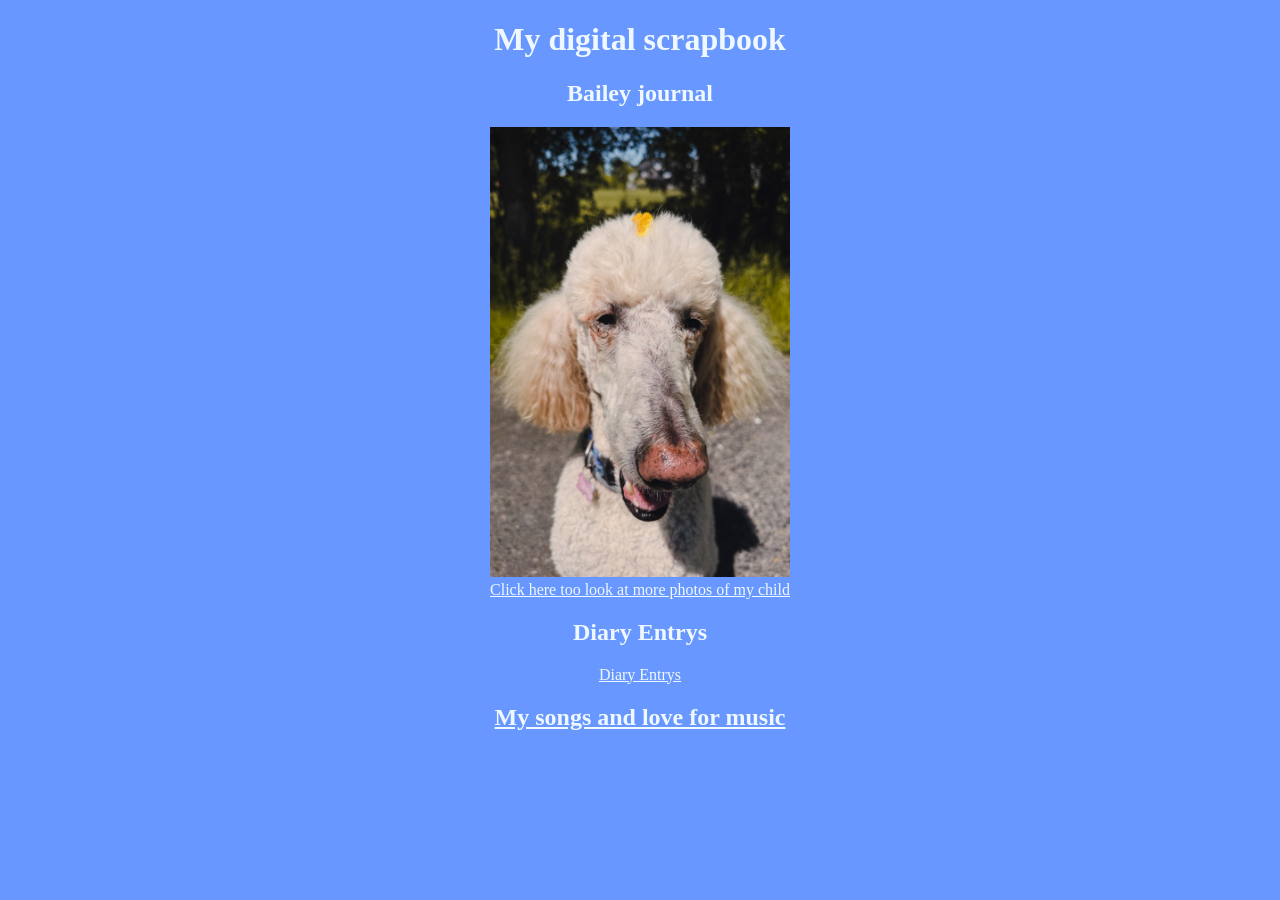
<file: index.html>
<!DOCTYPE html>
<html lang="en">
<head> 
    <meta charset="UTF-8">
    <meta name="viewport" content="width=device=width, initial-scale=1.0">
    <link rel="stylesheet" href="style.css">
    <title> My digital scapbook </title>
</head>

<body>
    <h1> My digital scrapbook </h1>
    <h2> Bailey journal </h2>
    <img src="assets/bailey1.JPEG" alt="bailey photo" class="bailey-photo">
    <br>
    <a href="bailey.html"> Click here too look at more photos of my child </a>


</body>

<body> 
    <h2> Diary Entrys </h2>
    <a href="diary.html"> Diary Entrys </a>
</body>

<body>
    <h2>
        <a href="songs.html"> My songs and love for music </a>
    </h2>
</body>
</html>
</file>
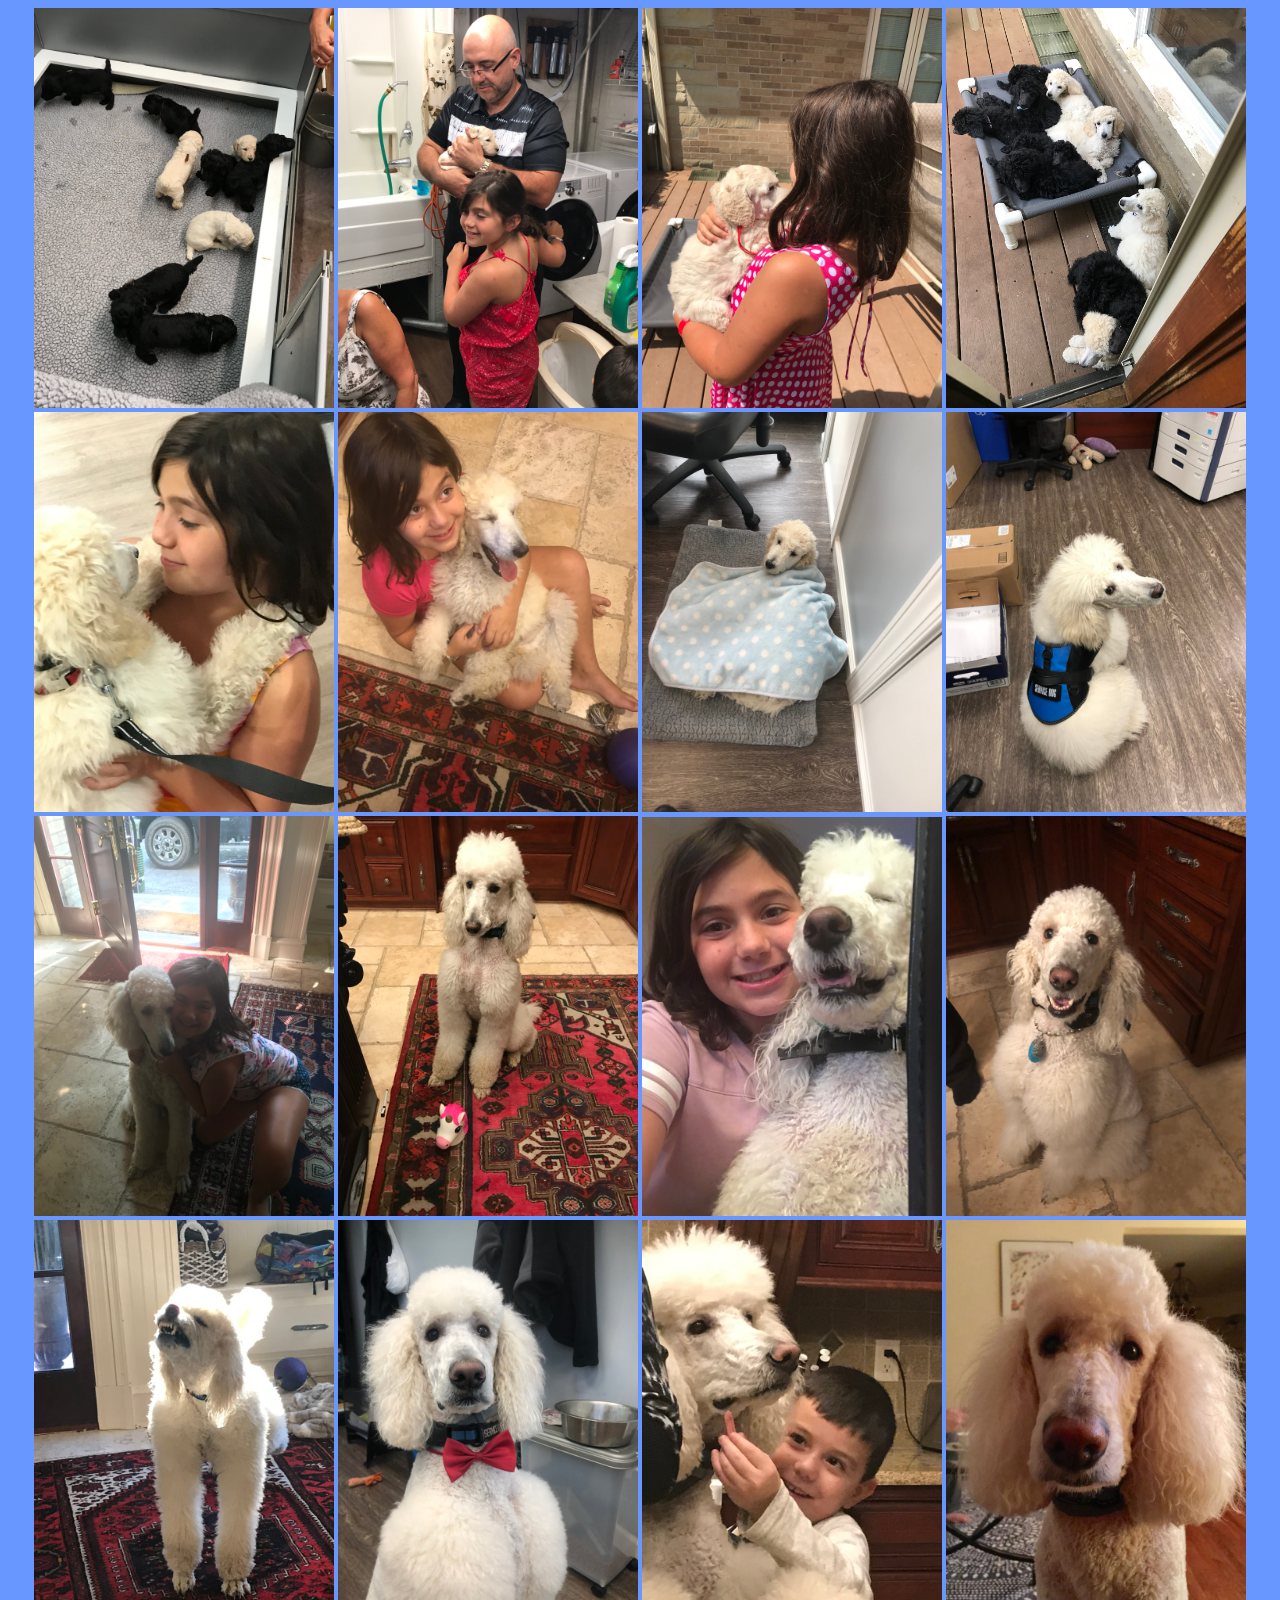
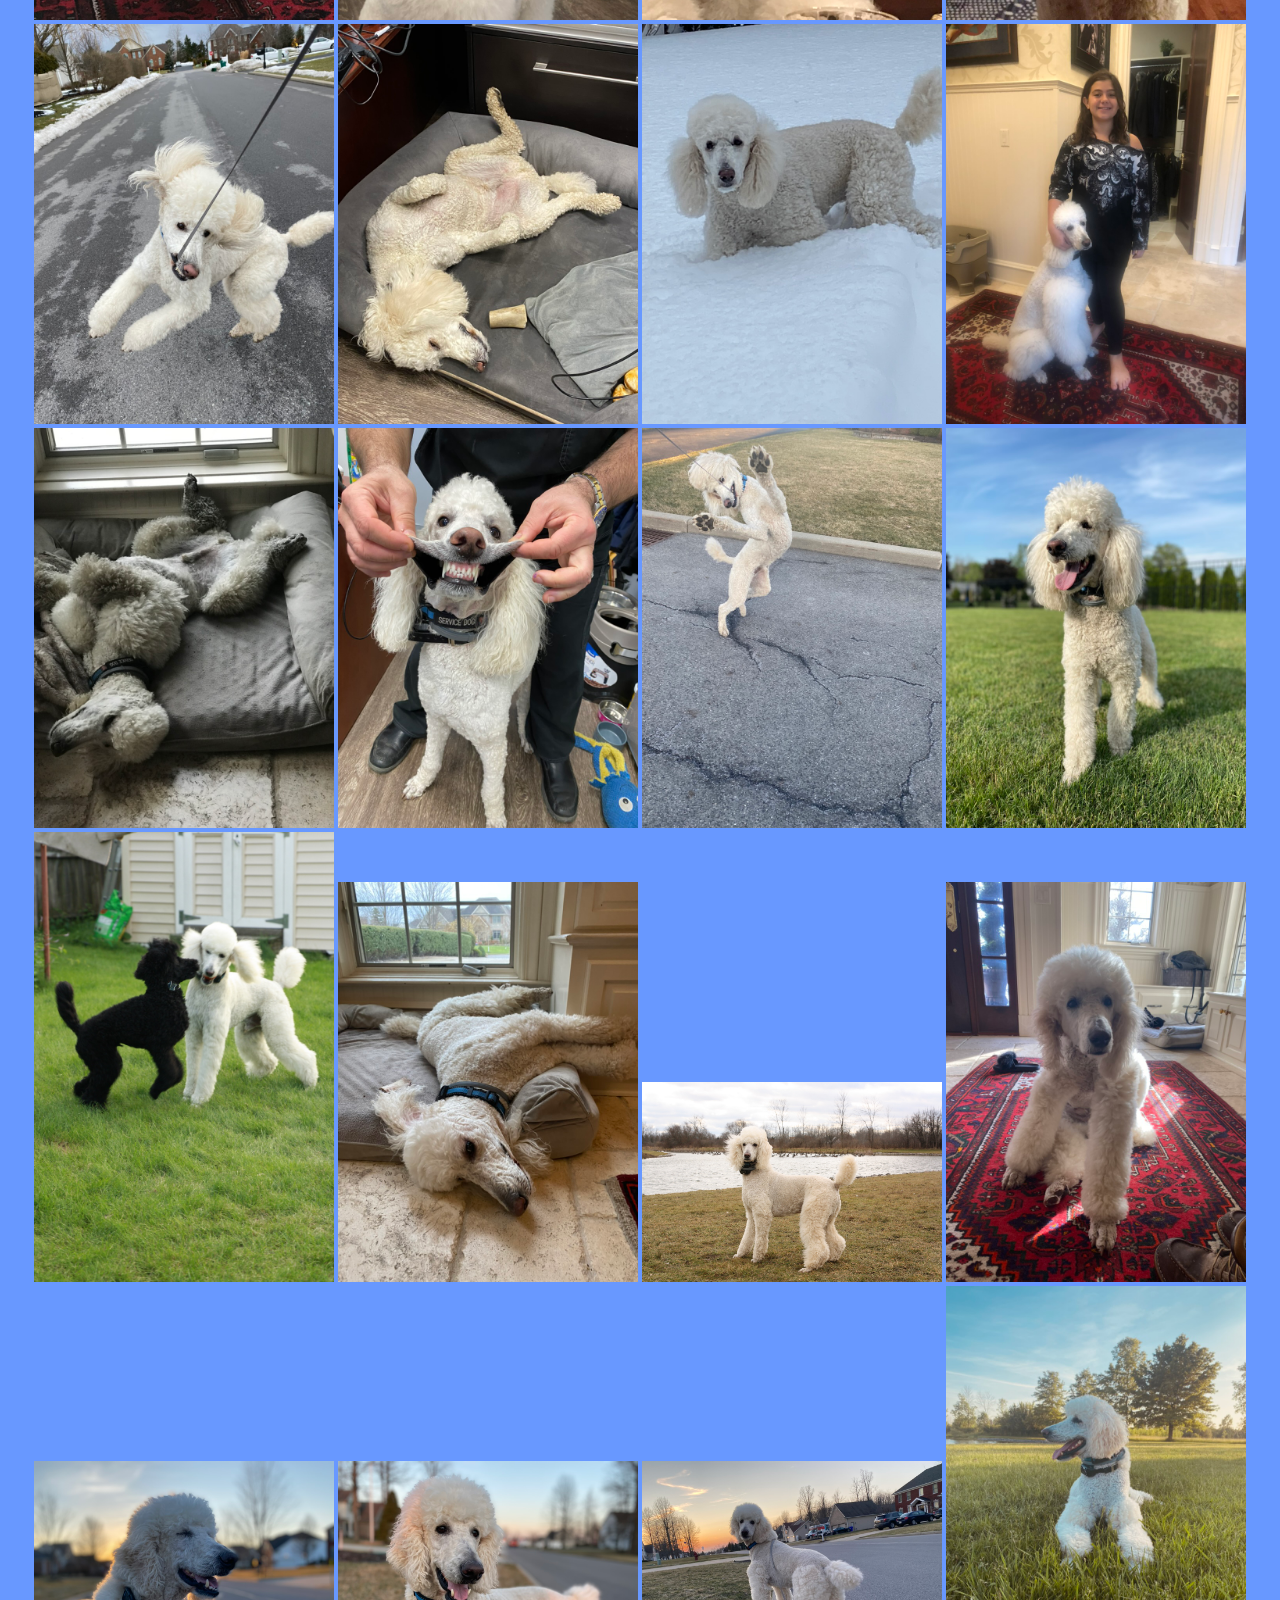
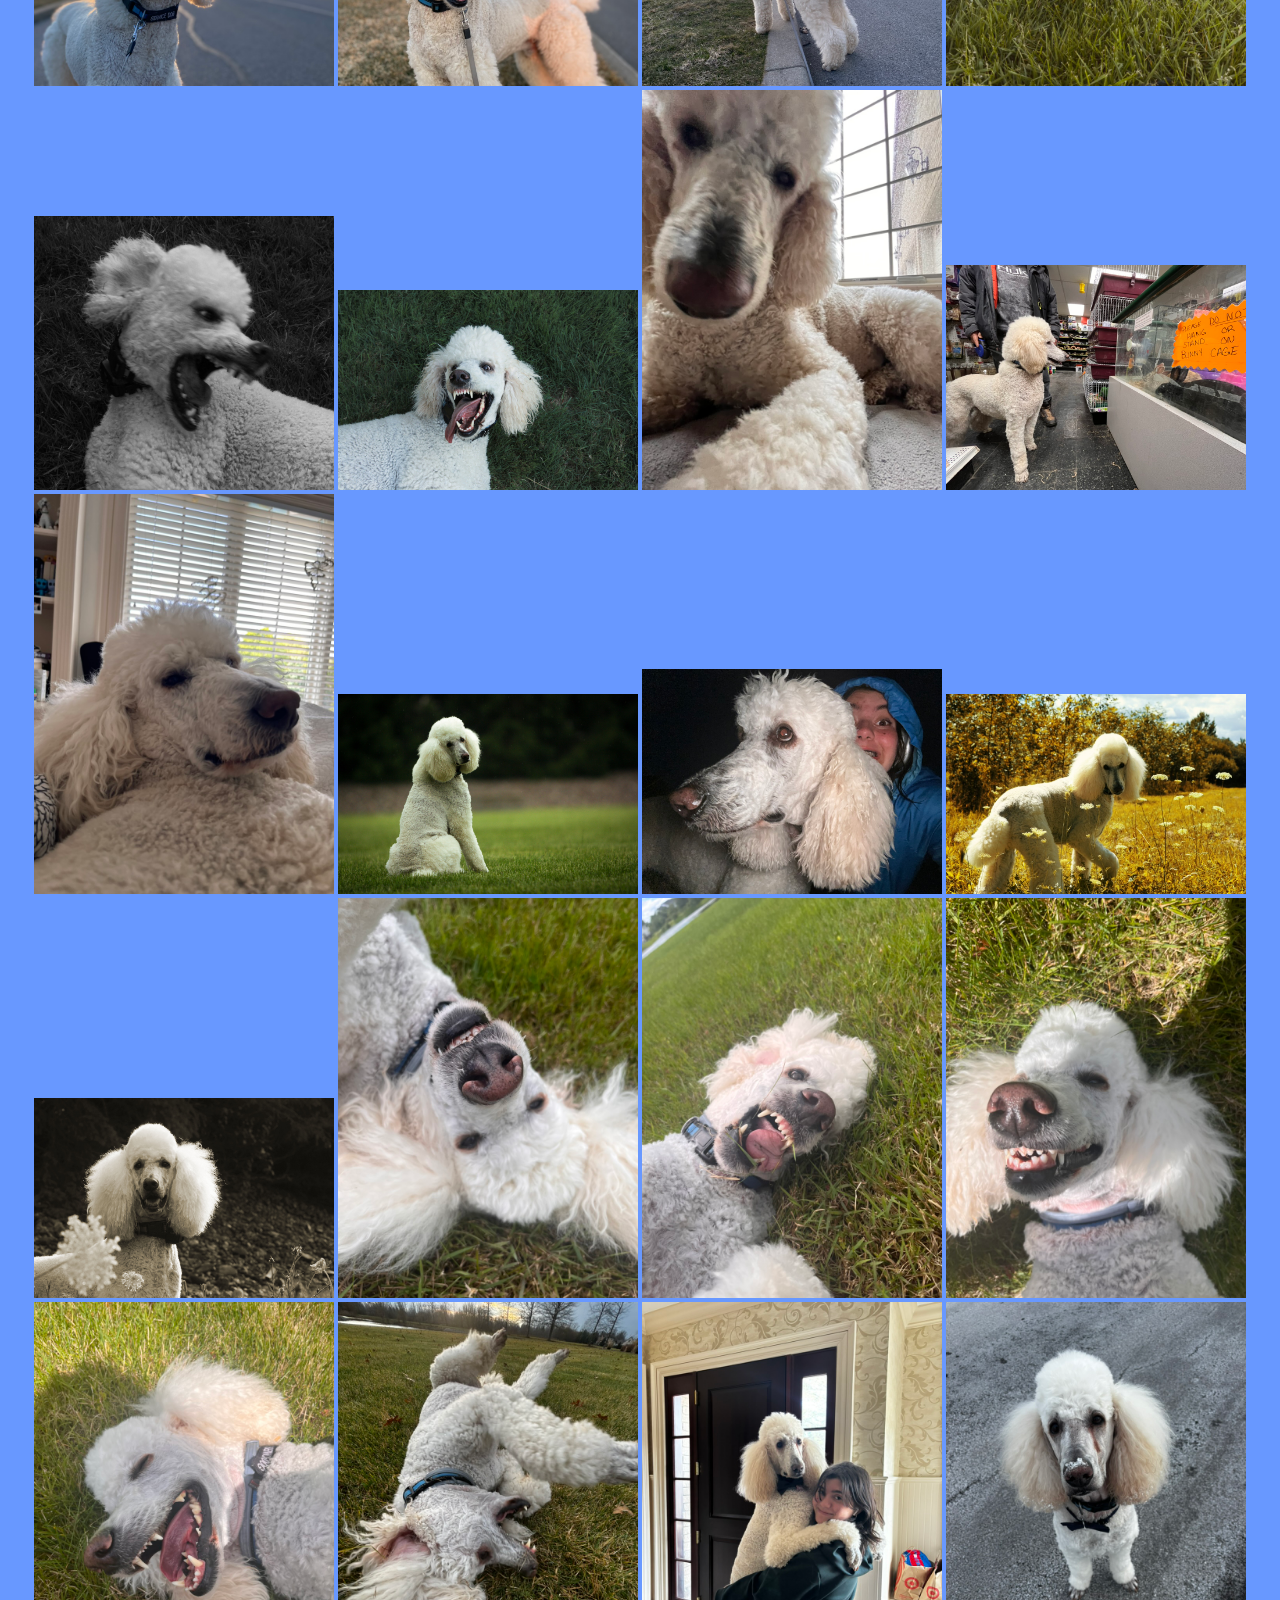
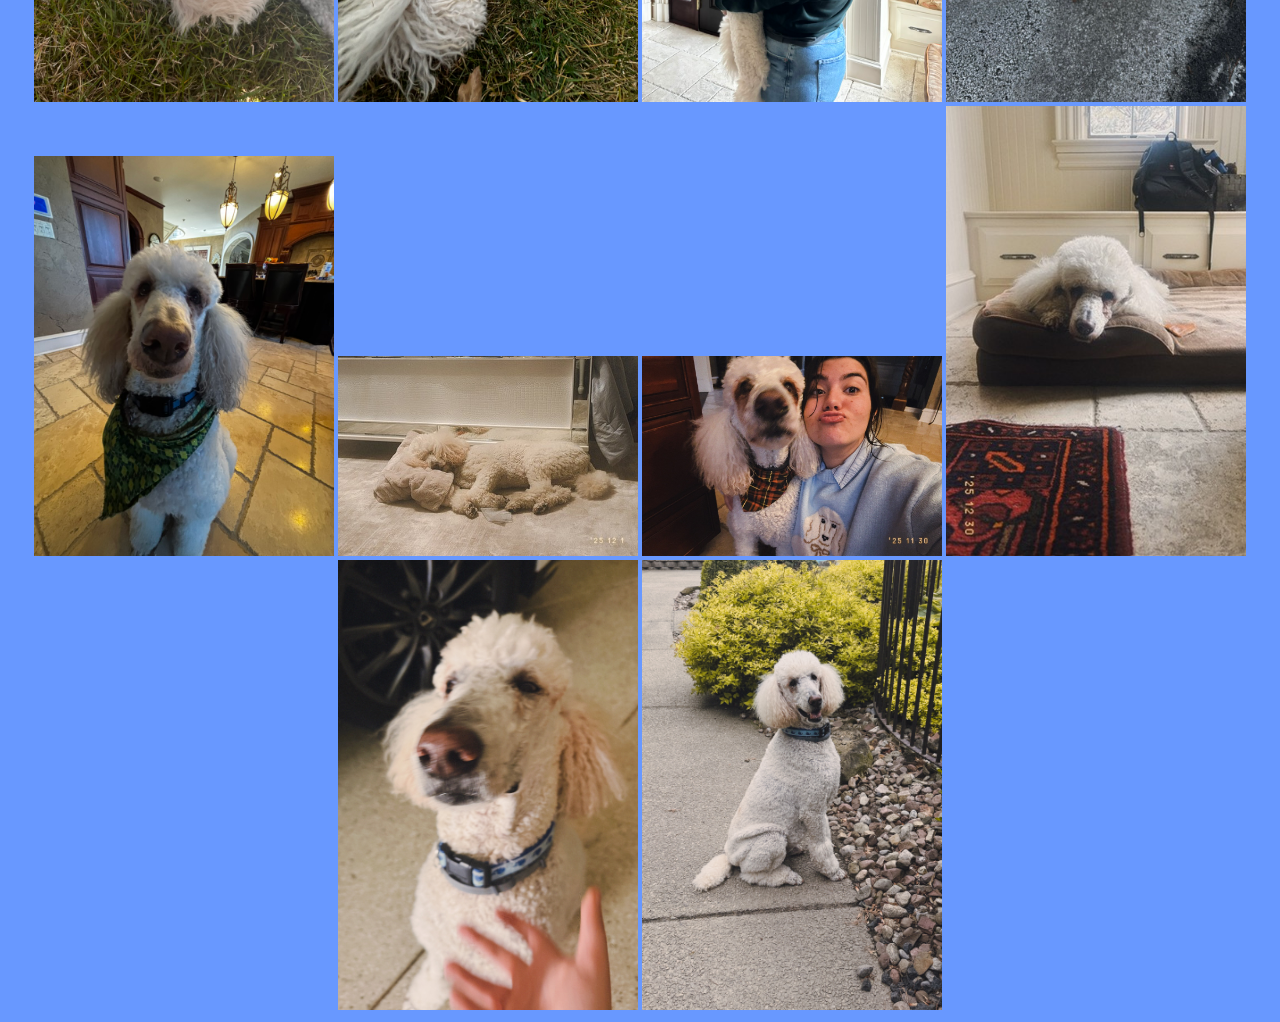
<file: bailey.html>
<!DOCTYPE html>
<html lang="en">
<head>
    <meta charset="UTF-8">
    <meta name="viewport" content="width=device=width, initial-scale=1.0">
    <link rel="stylesheet" href="style.css">
</head>
<img src="assets/bailey2.JPG" alt="bailey photo" class="bailey-photo">
<img src="assets/bailey3.JPG" alt="bailey photo" class="bailey-photo">
<img src="assets/bailey4.JPG" alt="bailey photo" class="bailey-photo">
<img src="assets/bailey6.JPG" alt="bailey photo" class="bailey-photo">
<img src="assets/bailey7.JPG" alt="bailey photo" class="bailey-photo">
<img src="assets/bailey8.JPG" alt="bailey photo" class="bailey-photo">
<img src="assets/bailey9.jpeg" alt="bailey photo" class="bailey-photo">
<img src="assets/bailey10.jpeg" alt="bailey photo" class="bailey-photo">
<img src="assets/bailey11.jpeg" alt="bailey photo" class="bailey-photo">
<img src="assets/bailey12.jpeg" alt="bailey photo" class="bailey-photo">
<img src="assets/bailey13.jpeg" alt="bailey photo" class="bailey-photo">
<img src="assets/bailey14.jpeg" alt="bailey photo" class="bailey-photo">
<img src="assets/bailey15.jpeg" alt="bailey photo" class="bailey-photo">
<img src="assets/bailey16.jpeg" alt="bailey photo" class="bailey-photo">
<img src="assets/bailey17.jpeg" alt="bailey photo" class="bailey-photo">
<img src="assets/bailey18.jpeg" alt="bailey photo" class="bailey-photo">
<img src="assets/bailey19.jpeg" alt="bailey photo" class="bailey-photo">
<img src="assets/bailey20.jpeg" alt="bailey photo" class="bailey-photo">
<img src="assets/bailey21.jpeg" alt="bailey photo" class="bailey-photo">
<img src="assets/bailey22.jpeg" alt="bailey photo" class="bailey-photo">
<img src="assets/bailey23.jpeg" alt="bailey photo" class="bailey-photo">
<img src="assets/bailey24.jpeg" alt="bailey photo" class="bailey-photo">
<img src="assets/bailey25.jpeg" alt="bailey photo" class="bailey-photo">
<img src="assets/bailey26.jpeg" alt="bailey photo" class="bailey-photo">
<img src="assets/bailey27.jpeg" alt="bailey photo" class="bailey-photo">
<img src="assets/bailey28.jpeg" alt="bailey photo" class="bailey-photo">
<img src="assets/bailey29.jpeg" alt="bailey photo" class="bailey-photo">
<img src="assets/bailey30.jpeg" alt="bailey photo" class="bailey-photo">
<img src="assets/bailey31.jpeg" alt="bailey photo" class="bailey-photo">
<img src="assets/bailey32.jpeg" alt="bailey photo" class="bailey-photo">
<img src="assets/bailey33.jpeg" alt="bailey photo" class="bailey-photo">
<img src="assets/bailey34.jpeg" alt="bailey photo" class="bailey-photo">
<img src="assets/bailey35.jpeg" alt="bailey photo" class="bailey-photo">
<img src="assets/bailey36.jpeg" alt="bailey photo" class="bailey-photo">
<img src="assets/bailey37.jpeg" alt="bailey photo" class="bailey-photo">
<img src="assets/bailey38.jpeg" alt="bailey photo" class="bailey-photo">
<img src="assets/bailey39.jpeg" alt="bailey photo" class="bailey-photo">
<img src="assets/bailey40.jpeg" alt="bailey photo" class="bailey-photo">
<img src="assets/bailey41.jpeg" alt="bailey photo" class="bailey-photo">
<img src="assets/bailey42.jpeg" alt="bailey photo" class="bailey-photo">
<img src="assets/bailey43.jpeg" alt="bailey photo" class="bailey-photo">
<img src="assets/bailey44.jpeg" alt="bailey photo" class="bailey-photo">
<img src="assets/bailey45.jpeg" alt="bailey photo" class="bailey-photo">
<img src="assets/bailey46.jpeg" alt="bailey photo" class="bailey-photo">
<img src="assets/bailey47.jpeg" alt="bailey photo" class="bailey-photo">
<img src="assets/bailey48.jpeg" alt="bailey photo" class="bailey-photo">
<img src="assets/bailey49.jpeg" alt="bailey photo" class="bailey-photo">
<img src="assets/bailey50.jpeg" alt="bailey photo" class="bailey-photo">
<img src="assets/bailey51.jpeg" alt="bailey photo" class="bailey-photo">
<img src="assets/bailey52.jpeg" alt="bailey photo" class="bailey-photo">
<img src="assets/bailey53.jpeg" alt="bailey photo" class="bailey-photo">
<img src="assets/bailey54.jpeg" alt="bailey photo" class="bailey-photo">
<img src="assets/bailey55.JPEG" alt="bailey photo" class="bailey-photo">
<img src="assets/bailey56.JPEG" alt="bailey photo" class="bailey-photo">


 
</html>
</file>
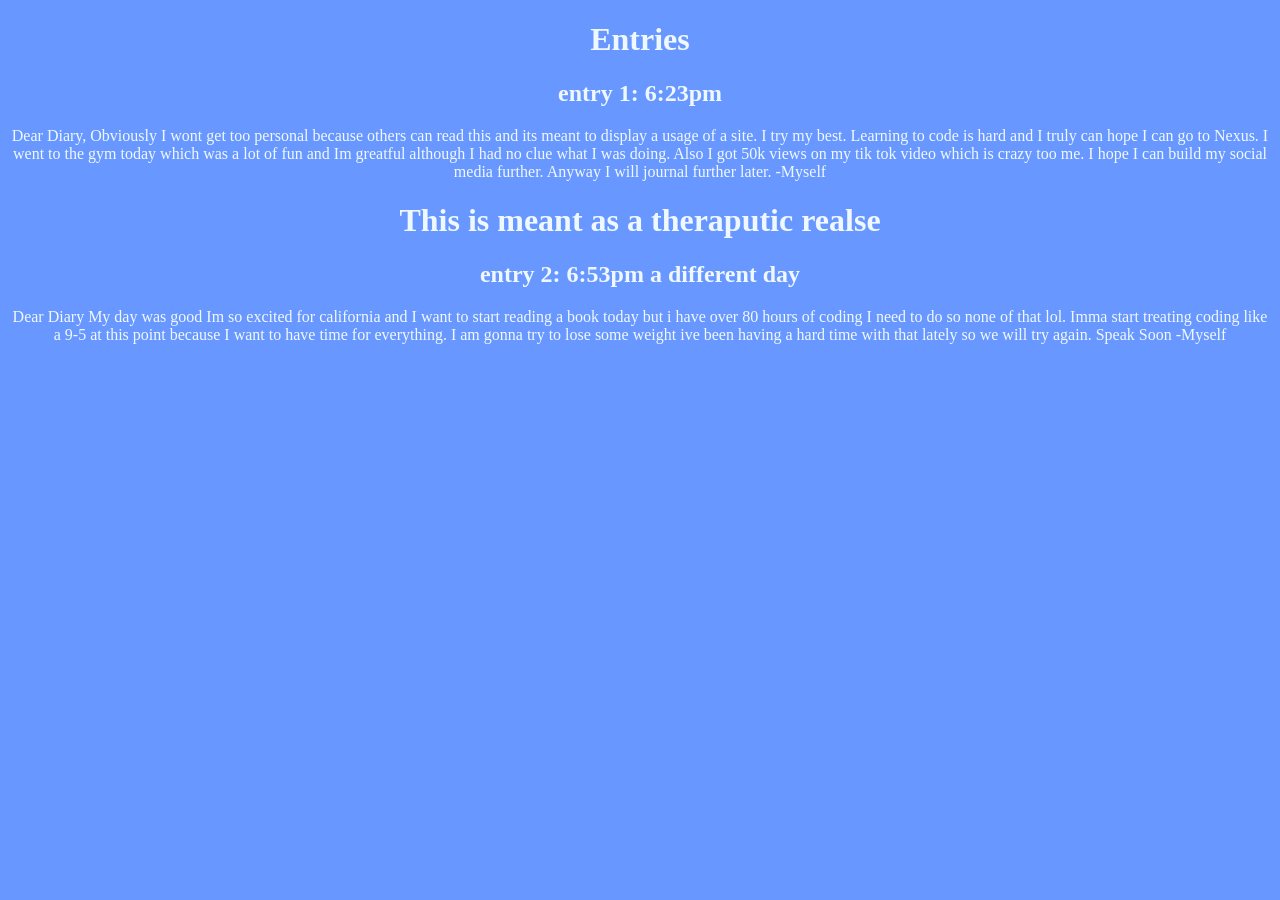
<file: diary.html>
<!DOCTYPE html>
<html lang="en">
<head>
    <meta charset="UTF-8">
    <meta name="viewport" content="width=device=width, initial-scale=1.0">
     <link rel="stylesheet" href="style.css">
</head>

<body>
    <h1> Entries </h1>
    <h2> entry 1: 6:23pm </h2>
    <p> Dear Diary,
        Obviously I wont get too personal because others can read this and its meant to display a usage of a 
        site. I try my best. Learning to code is hard and I truly can hope I can go to Nexus.
        I went to the gym today which was a lot of fun and Im greatful although I had no clue what 
        I was doing. Also I got 50k views on my tik tok video which is crazy too me. I hope I can build my social media
        further. Anyway I will journal further later. 
        -Myself
    </p>
</body>

<body>
    <h1> This is meant as a theraputic realse </h1>
    <h2> entry 2: 6:53pm a different day </h2>
<p> Dear Diary
    My day was good Im so excited for california and I want to start reading a book today 
    but i have over 80 hours of coding I need to do so none of that lol. Imma start treating coding like a 9-5 
    at this point because I want to have time for everything. 
    I am gonna try to lose some weight ive been having a hard time with that lately so we will try again.
    Speak Soon
    -Myself
</p>
</body>
</html>
</file>
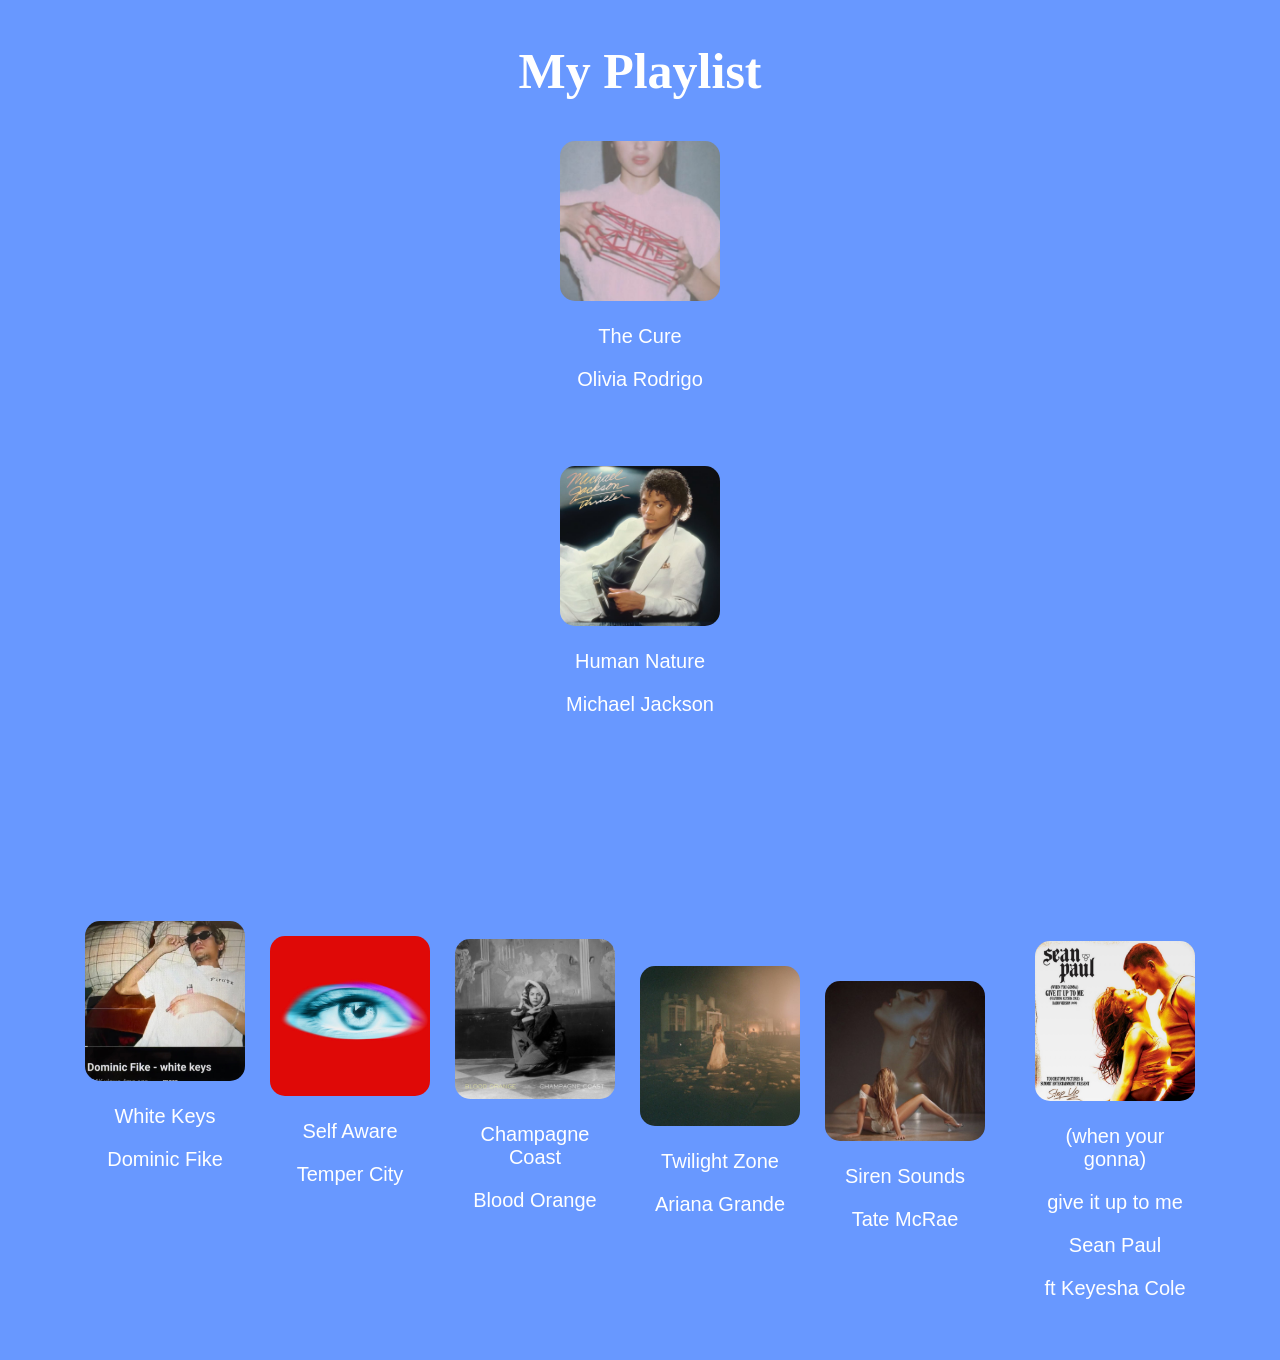
<file: songs.html>
<!DOCTYPE html>
<html lang="en">
<head> 
    <meta charset="UTF-8">
    <meta name="viewport" content="width=device=width, initial-scale=1.0">
    <link rel="stylesheet" href="style.css">
<head>
    <title> My Playlist </title>

    <section class="playlist-gallery">
        <h1> My Playlist </h1>


    <div class="song-grid">
        <div class="song">
        <a href="https://open.spotify.com/track/4EoJ151oQ5jY48z4RhSE96?si=f95e4d3f7adf4864" target="_blank">
            <img src="assets/thecure.jpg" alt="albumcover">
        </a>
        <p> The Cure </p>
        <p> Olivia Rodrigo </p>
        </div>

     <div class="song-grid">
        <div class="song">
        <a href="https://open.spotify.com/track/4cgjA7B4fJBHyB9Ya2bu0t?si=010b655d22204758" target="_blank">
            <img src="assets/Thriller.jpg" alt="albumcover">
        </a>
        <p> Human Nature </p>
        <p> Michael Jackson </p>
        </div>

    <div class="song-grid">
        <div class="song">
        <a href="https://open.spotify.com/track/5ViLKrbyL3HD6wsq3AB9eI?si=717b0342f1e54a36" target="_blank">
            <img src="assets/whitekeys.jpeg" alt="albumcover">
         </a>
        <p> White Keys </p>
        <p> Dominic Fike </p>
        </div>

    <div class="song-grid">
        <div class="song">
        <a href="https://open.spotify.com/track/4qW3BbQAwZsrnu8a3ZRdyT?si=056e82a70c1d4e00" target="_blank">
            <img src="assets/selfaware.jpeg" alt="albumcover">
        </a>
        <p> Self Aware </p>
        <p> Temper City </p>
        </div>

    <div class="song-grid">
        <div class="song">
        <a href="https://open.spotify.com/track/08SosrfFvFFNnW6KBr19Wf?si=c36d190c574c40f3" target="_blank">
            <img src="assets/champagnecoast.jpg" alt="albumcover">
        </a>
        <p> Champagne Coast </p>
        <p> Blood Orange </p>
        </div>


    <div class="song-grid">
        <div class="song">
        <a href="https://open.spotify.com/track/1edcyazKIdKrIuz9cWpXU6?si=6f7a641db33c4a63" target="_blank">
            <img src="assets/Twilightzone.jpg" alt="albumcover">
        </a>
        <p> Twilight Zone </p>
        <p> Ariana Grande </p>
        </div>

    <div class="song-grid">
        <div class="song">
        <a href="https://open.spotify.com/track/181yGUB8xEh4LfK8KhC4Wa?si=fb2faa09dc684a2e" target="_blank">
            <img src="assets/sirensounds.jpg" alt="albumcover">
        </a>
        <p> Siren Sounds </p>
        <p> Tate McRae </p>
        </div>
<br>

    <div class="song-grid">
        <div class="song">
        <a href="https://open.spotify.com/track/5nEdwtSv0qqeE0l4o1lR4q?si=5c10e80f354c4574" target="_blank">
            <img src="assets/giveitup.jpeg" alt="albumcover">
        </a>
        <p> (when your gonna) </p>
        <p> give it up to me </p>
        <p> Sean Paul </p>
        <p> ft Keyesha Cole </p>
        </div>
    </div>
    </div>
    </div>
    </div>
    </div>
    </div>
    
    </div>
    
     </section>
</head>
</html>
</file>
<file: style.css>
body {
    background-color: rgb(104, 152, 255);
    font-family: fantasy;
    text-align: center;
}

h1 {
    color: aliceblue;
    font-family: fantasy;
}

h2 {
    color: aliceblue;
    font-family: fantasy;
}

p {
    color: aliceblue;
    font-family: fantasy;
}

.bailey-photo {
    width: 300px;
    height: auto;
}

a {
    color: aliceblue;
}

.playlist-gallery {
    text-align: center;
    margin: 40px auto;
}

.playlist-gallery h1 {
    color: white;
    font-size: 50px;
}

.song-grid {
    display: flex;
    justify-content: center;
    align-items: center;
    gap: 25px;
    flex-wrap: wrap;
    margin-top: 30px;

}

.song {
    width: 160px;
}

.song img {
    width: 160px;
    height: 160px;
    object-fit: cover;
    border-radius: 15px;
    cursor: pointer;
}

.song img:hover {
    transform: scale(1.08);
}
.song p {
    color: white;
    font-family: Arial, Helvetica, sans-serif;
    font-size: 20px;
}

.song-title {
    font-size: 18px;
    font-weight: bold;
}

.artist {
    font-size: 16px;
}

.song a {
    display: block;
}
</file>
